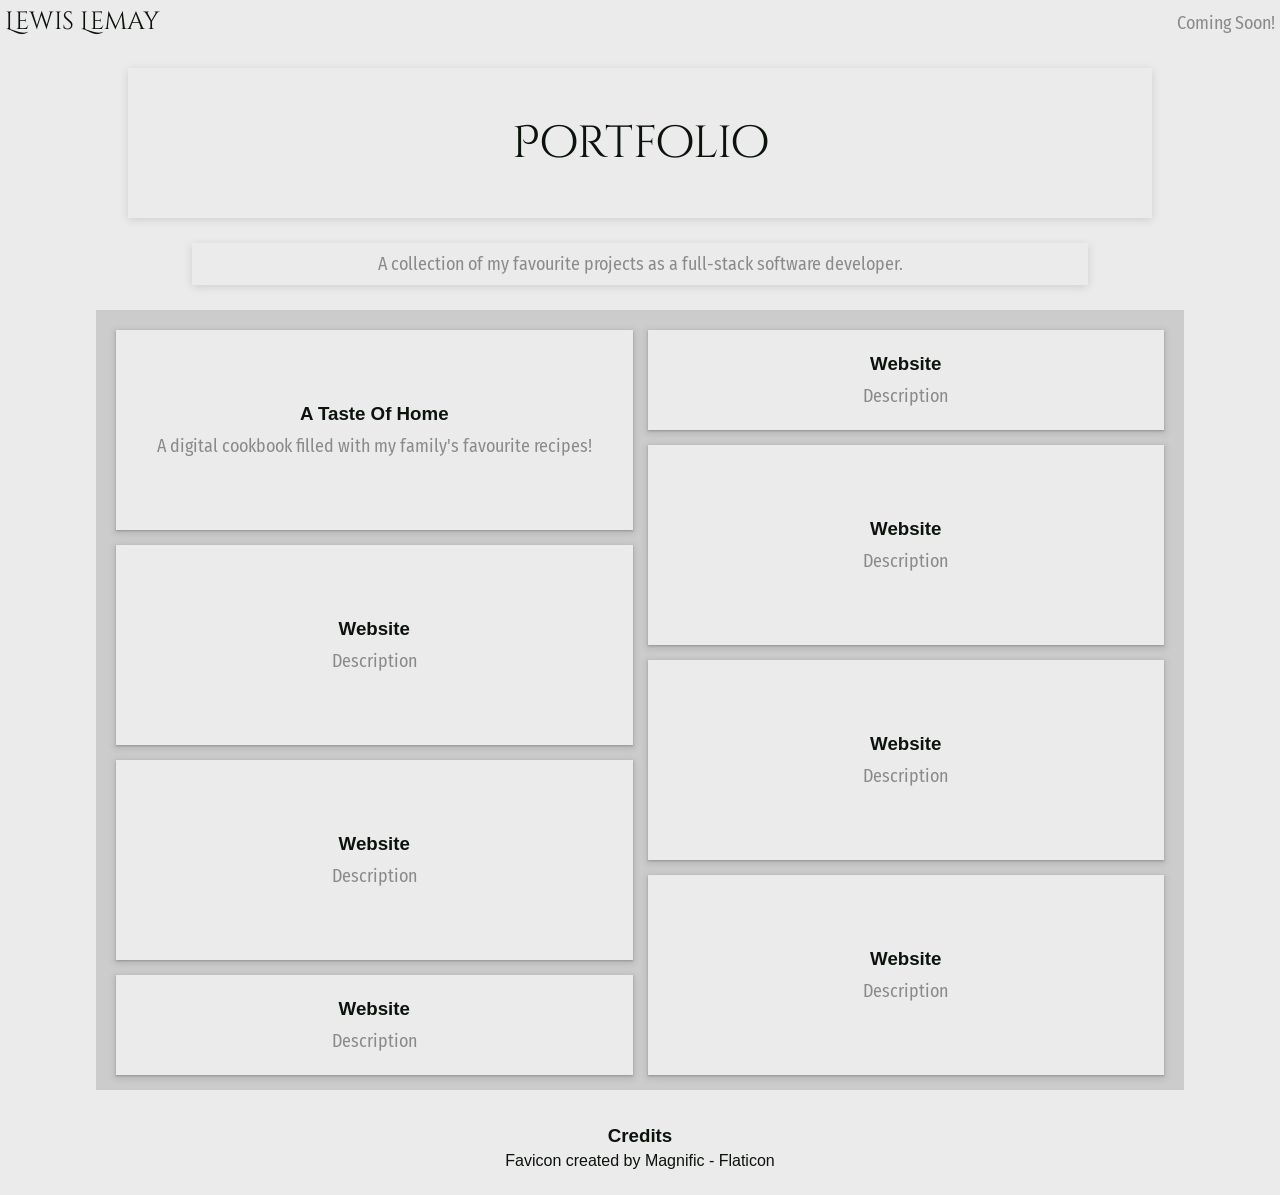
<file: docs/index.html>
<!DOCTYPE html>
<html lang="en">
    <head>
        <meta charset="utf-8">
        <meta name="viewport" content="width=device-width, initial-scale=1.0">
        <title>Lewis Lemay's Portfolio</title>
        <!-- Favicon -->
        <link rel="shortcut icon" href="img/main-favicon.png">
        <!-- Google Fonts -->
        <link rel="preconnect" href="https://fonts.googleapis.com">
        <link rel="preconnect" href="https://fonts.gstatic.com" crossorigin>
        <link href="https://fonts.googleapis.com/css2?family=Cinzel+Decorative:wght@400;700;900&family=Fira+Sans+Condensed:ital,wght@0,100;0,200;0,300;0,400;0,500;0,600;0,700;0,800;0,900;1,100;1,200;1,300;1,400;1,500;1,600;1,700;1,800;1,900&display=swap" rel="stylesheet">
        <!-- CSS -->
        <link rel="stylesheet" href="css/globals.css">
    </head>
    <body>
        <header>
            <h1>Lewis Lemay</h1>
            <nav>
                <p>Coming Soon!</p>
            </nav>
        </header>
        <main>
            <div class="container" id="hero-container">
                <h2>Portfolio</h2>
            </div>
            <div class="container" id="description-container">
                <p>A collection of my favourite projects as a full-stack software developer.</p>
            </div>
            <div class="card-container">
                <div class="left-container">
                    <a href="html/A-Taste-Of-Home/index.html">
                        <div class="card" id="a-taste-of-home-div">
                            <h3>A Taste Of Home</h3>
                            <p>A digital cookbook filled with my family's favourite recipes!</p>
                        </div>
                    </a>
                    <a>
                        <div class="card">
                            <h3>Website</h3>
                            <p>Description</p>
                        </div>
                    </a>
                    <a>
                        <div class="card">
                            <h3>Website</h3>
                            <p>Description</p>
                        </div>
                    </a>
                    <a>
                        <div class="bottom-card">
                            <h3>Website</h3>
                            <p>Description</p>
                        </div>
                    </a>
                </div>
                <div class="right-container">
                    <a>
                        <div class="top-card">
                            <h3>Website</h3>
                            <p>Description</p>
                        </div>
                    </a>
                    <a>
                        <div class="card">
                            <h3>Website</h3>
                            <p>Description</p>
                        </div>
                    </a>
                    <a>
                        <div class="card">
                            <h3>Website</h3>
                            <p>Description</p>
                        </div>
                    </a>
                    <a>
                        <div class="card">
                            <h3>Website</h3>
                            <p>Description</p>
                        </div>
                    </a>
                </div>
            </div>
        </main>
        <footer>
            <div class="credits-container">
                <h3>Credits</h3>
                <a href="https://www.flaticon.com/free-icons/art" title="art icons">Favicon created by Magnific - Flaticon</a>
            </div>
        </footer>
    </body>
</html>
</file>
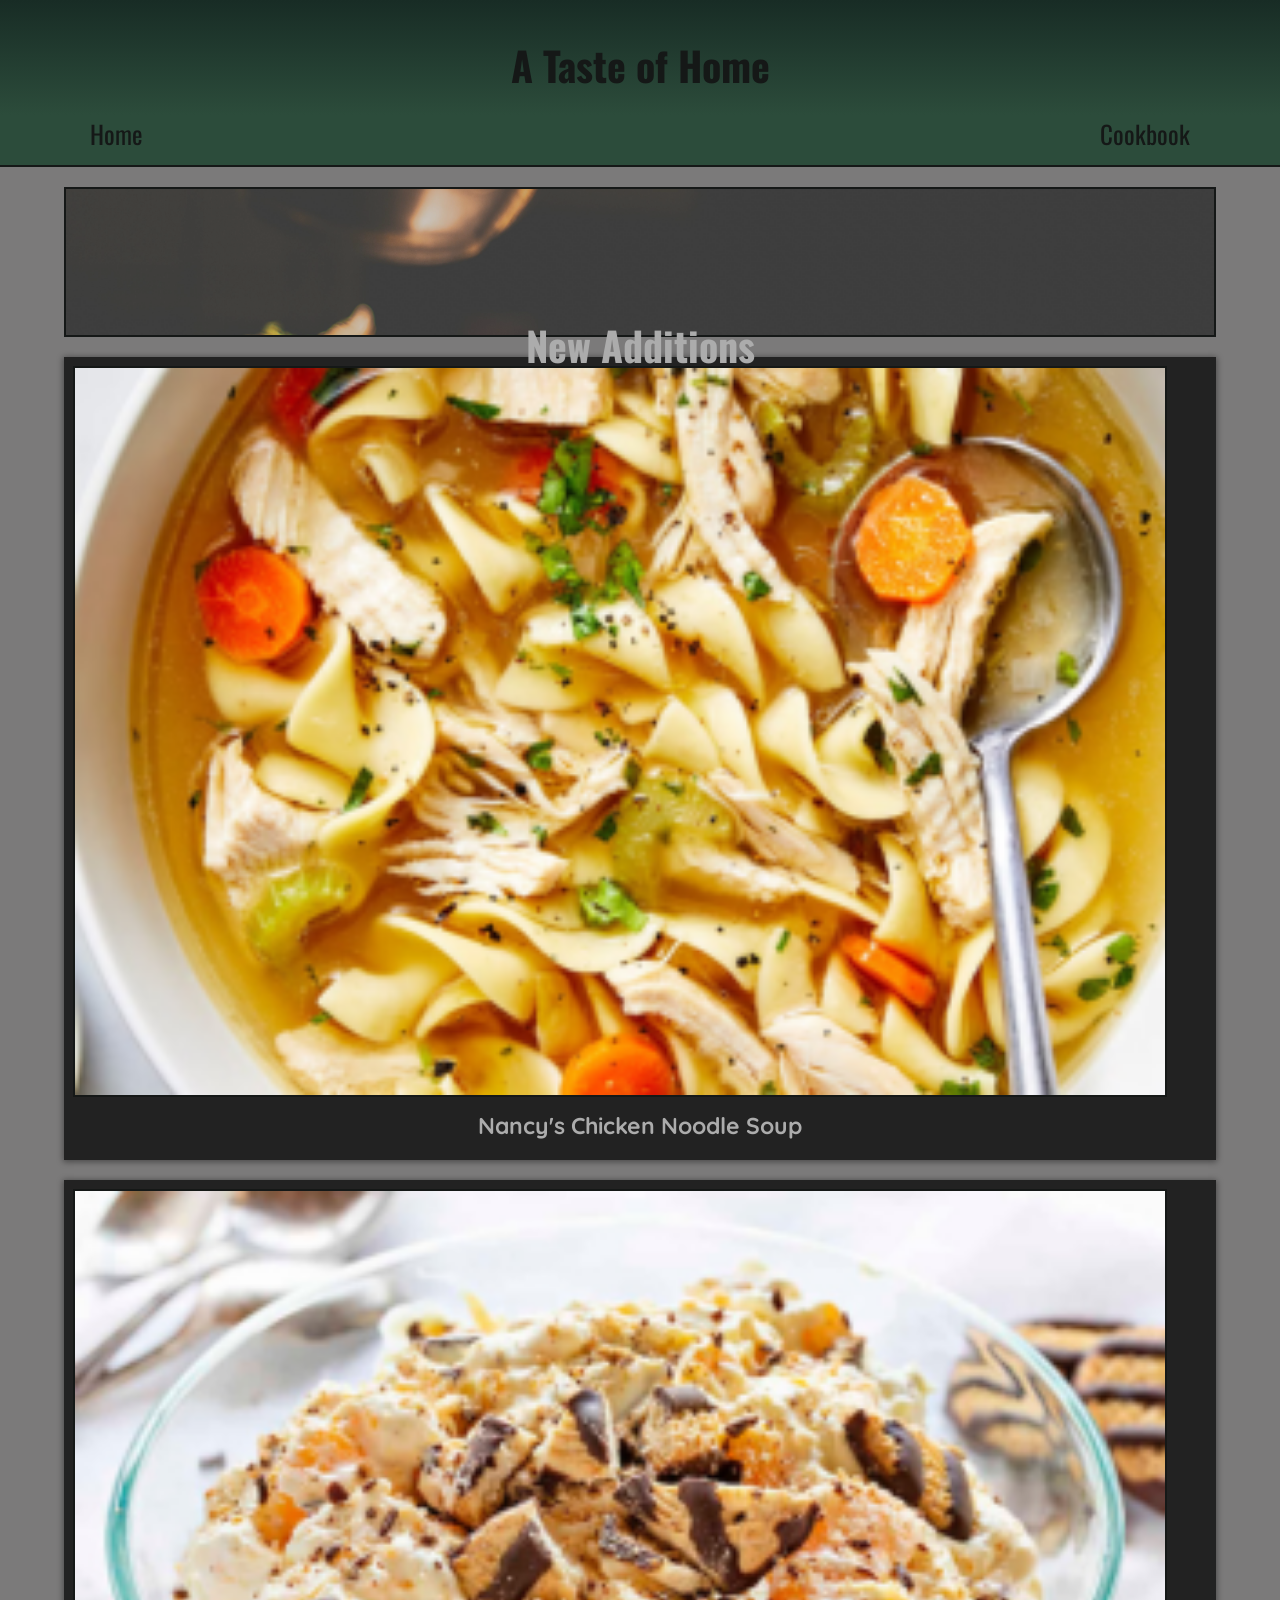
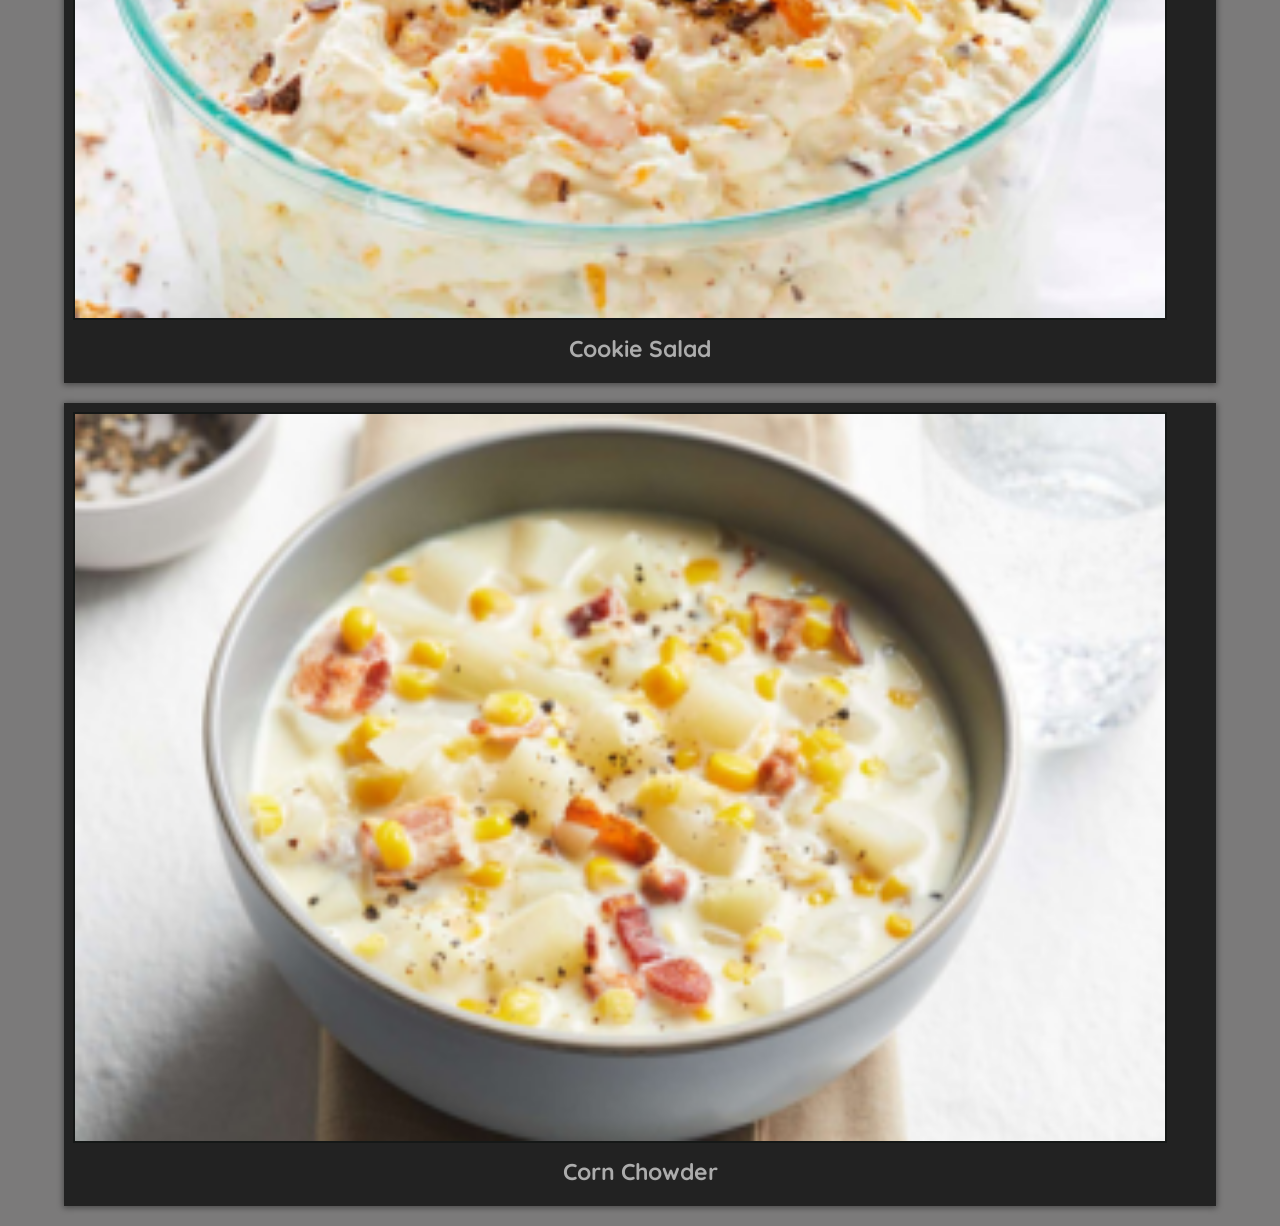
<file: docs/html/A-Taste-Of-Home/index.html>
<!DOCTYPE html>
<html lang="en">
    <head>
        <meta charset="utf-8">
        <meta name="viewport" content="width=device-width, initial-scale=1.0">
        <title>A Taste of Home</title>
        <link rel="shortcut icon" href="../../img/A-Taste-Of-Home/chicken-favicon.png">
        <!-- Google Fonts -->
        <link rel="preconnect" href="https://fonts.googleapis.com">
        <link rel="preconnect" href="https://fonts.gstatic.com" crossorigin>
        <link href="https://fonts.googleapis.com/css2?family=Oswald:wght@200..700&family=Quicksand:wght@300..700&display=swap" rel="stylesheet">
        <!-- CSS stylesheet -->
        <link rel="stylesheet" href="../../css/A-Taste-Of-Home/styles.css">
    </head>
    <body>
        <header>
            <section class="logo-container">
                <h1>A Taste of Home</h1>
            </section>
            <section class="navbar-container">
                <a href="index.html">Home</a>
                <a href="cookbook.html">Cookbook</a>
            </section>
        </header>
        <main>
            <section class="heading-container">
                <h2>New Additions</h2>
            </section>
            <div class="recipe-card-container">
                <div class="recipe-card">
                    <img src="../../img/A-Taste-Of-Home/chicken-noodle-soup.png" alt="A pot of homemade chicken noodle soup">
                    <a href="chicken-noodle-soup.html">Nancy's Chicken Noodle Soup</a>
                </div>
                <div class="recipe-card">
                    <img src="../../img/A-Taste-Of-Home/cookie-salad.png" alt="A bowl of cookie salad">
                    <a href="cookie-salad.html">Cookie Salad</a>
                </div>
                <div class="recipe-card">
                    <img src="../../img/A-Taste-Of-Home/corn-chowder.png" alt="A bowl of corn chowder">
                    <a href="corn-chowder.html">Corn Chowder</a>
                </div>
            </div>
        </main>
    </body>
</html>
</file>
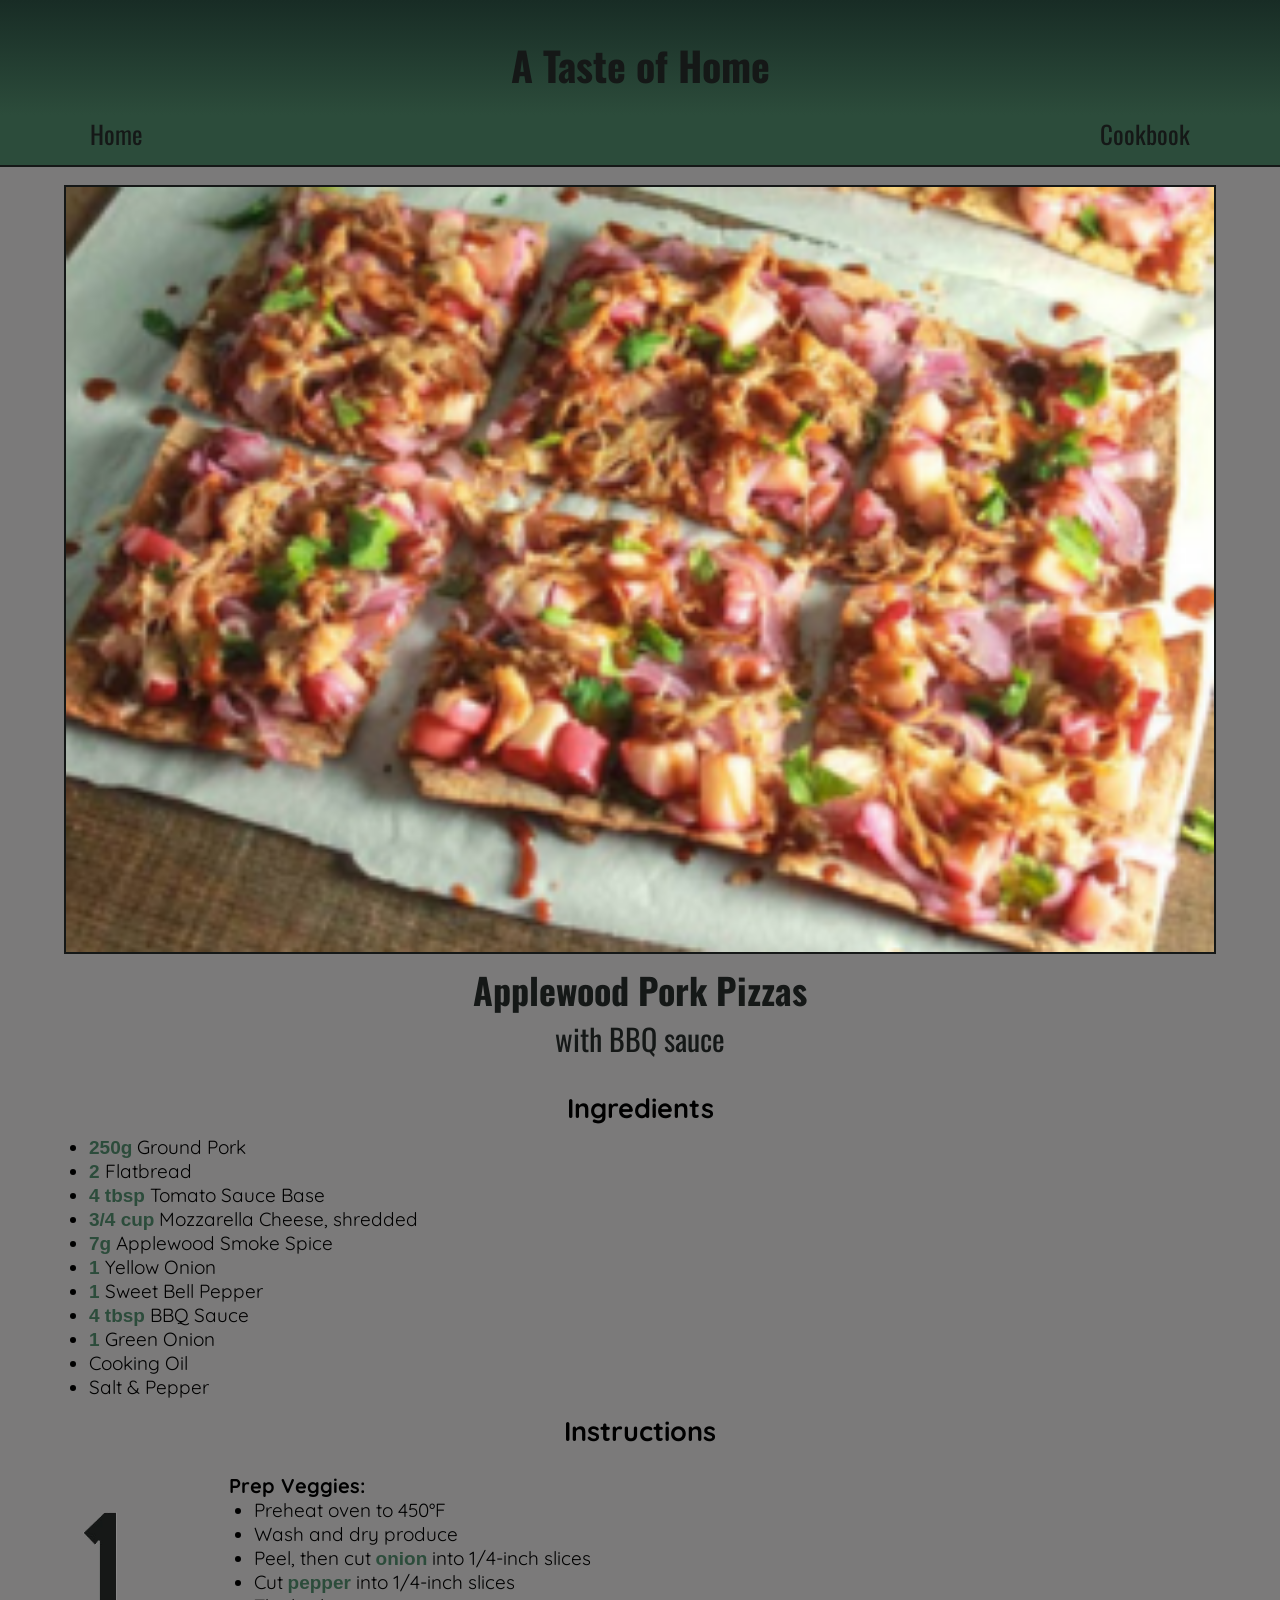
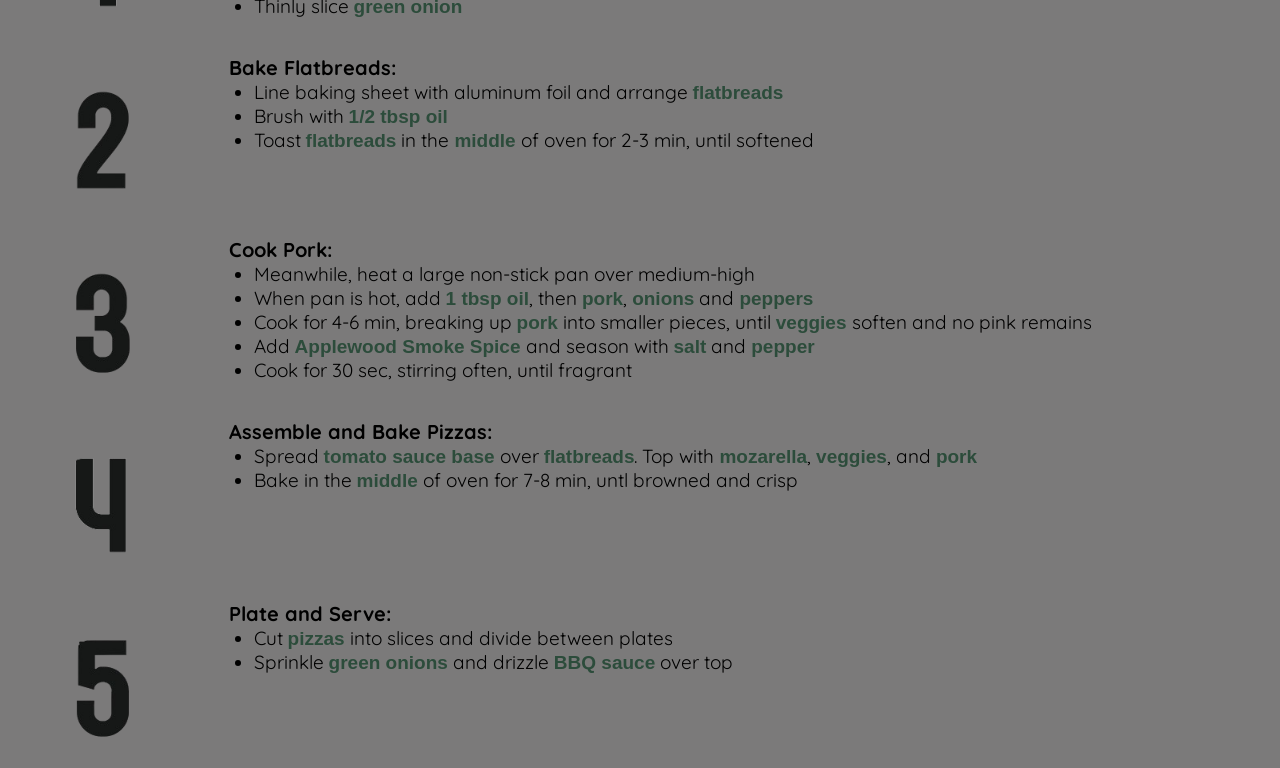
<file: docs/html/A-Taste-Of-Home/applewood-pork-pizzas.html>
<!DOCTYPE html>
<html lang="en">
    <head>
        <meta charset="utf-8">
        <meta name="viewport" content="width=device-width, initial-scale=1.0">
        <title>Applewood Pork Pizzas</title>
        <link rel="shortcut icon" href="../../img/A-Taste-Of-Home/chicken-favicon.png">
        <!-- Google Fonts -->
        <link rel="preconnect" href="https://fonts.googleapis.com">
        <link rel="preconnect" href="https://fonts.gstatic.com" crossorigin>
        <link href="https://fonts.googleapis.com/css2?family=Oswald:wght@200..700&family=Quicksand:wght@300..700&display=swap" rel="stylesheet">
        <!-- CSS stylesheet -->
        <link rel="stylesheet" href="../../css/A-Taste-Of-Home/styles.css">
    </head>
    <body>
        <header>
            <section class="logo-container">
                <h1>A Taste of Home</h1>
            </section>
            <section class="navbar-container">
                <a href="index.html">Home</a>
                <a href="cookbook.html">Cookbook</a>
            </section>
        </header>
        <main>
            <div class="recipe-container">
                <img src="../../img/A-Taste-Of-Home/applewood-pork-pizzas.png">
                <h2>Applewood Pork Pizzas</h2>
                <h2>with BBQ sauce</h2>
                <h3>Ingredients</h3>
                <ul>
                    <li><strong>250g</strong> Ground Pork</li>
                    <li><strong>2</strong> Flatbread</li>
                    <li><strong>4 tbsp</strong> Tomato Sauce Base</li>
                    <li><strong>3/4 cup</strong> Mozzarella Cheese, shredded</li>
                    <li><strong>7g</strong> Applewood Smoke Spice</li>
                    <li><strong>1</strong> Yellow Onion</li>
                    <li><strong>1</strong> Sweet Bell Pepper</li>
                    <li><strong>4 tbsp</strong> BBQ Sauce</li>
                    <li><strong>1</strong> Green Onion</li>
                    <li>Cooking Oil</li>
                    <li>Salt & Pepper</li>
                </ul>
                <h3>Instructions</h3>
                <div class="instructions-grid">
                    <div class="img-step1">
                        <img src="../../img/A-Taste-Of-Home/step1.png" class="step-nums">
                    </div>
                    <div class="instructions-step1">
                        <h4>Prep Veggies:</h4>
                        <ul>
                            <li>Preheat oven to 450°F</li>
                            <li>Wash and dry produce</li>
                            <li>Peel, then cut <strong>onion</strong> into 1/4-inch slices</li>
                            <li>Cut <strong>pepper</strong> into 1/4-inch slices</li>
                            <li>Thinly slice <strong>green onion</strong></li>
                        </ul>
                    </div>
                    <div class="img-step2">
                        <img src="../../img/A-Taste-Of-Home/step2.png" class="step-nums">
                    </div>
                    <div class="instructions-step2">
                        <h4>Bake Flatbreads:</h4>
                        <ul>
                            <li>Line baking sheet with aluminum foil and arrange <strong>flatbreads</strong></li>
                            <li>Brush with <strong>1/2 tbsp oil</strong></li>
                            <li>Toast <strong>flatbreads</strong> in the <strong>middle</strong> of oven for 2-3 min, until softened</li>
                        </ul>
                    </div>
                    <div class="img-step3">
                        <img src="../../img/A-Taste-Of-Home/step3.png" class="step-nums">
                    </div>
                    <div class="instructions-step3">
                        <h4>Cook Pork:</h4>
                        <ul>
                            <li>Meanwhile, heat a large non-stick pan over medium-high</li>
                            <li>When pan is hot, add <strong>1 tbsp oil</strong>, then <strong>pork</strong>, <strong>onions</strong> and <strong>peppers</strong></li>
                            <li>Cook for 4-6 min, breaking up <strong>pork</strong> into smaller pieces, until <strong>veggies</strong> soften and no pink remains</li>
                            <li>Add <strong>Applewood Smoke Spice</strong> and season with <strong>salt</strong> and <strong>pepper</strong></li>
                            <li>Cook for 30 sec, stirring often, until fragrant</li>
                        </ul>
                    </div>
                    <div class="img-step4">
                        <img src="../../img/A-Taste-Of-Home/step4.png" class="step-nums">
                    </div>
                    <div class="instructions-step4">
                        <h4>Assemble and Bake Pizzas:</h4>
                        <ul>
                            <li>Spread <strong>tomato sauce base</strong> over <strong>flatbreads</strong>. Top with <strong>mozarella</strong>, <strong>veggies</strong>, and <strong>pork</strong></li>
                            <li>Bake in the <strong>middle</strong> of oven for 7-8 min, untl browned and crisp</li>
                        </ul>
                    </div>
                    <div class="img-step5">
                        <img src="../../img/A-Taste-Of-Home/step5.png" class="step-nums">
                    </div>
                    <div class="instructions-step5">
                        <h4>Plate and Serve:</h4>
                        <ul>
                            <li>Cut <strong>pizzas</strong> into slices and divide between plates</li>
                            <li>Sprinkle <strong>green onions</strong> and drizzle <strong>BBQ sauce</strong> over top</li>
                        </ul>
                    </div>
                </div>
            </div>
        </main>
    </body>
</html>
</file>
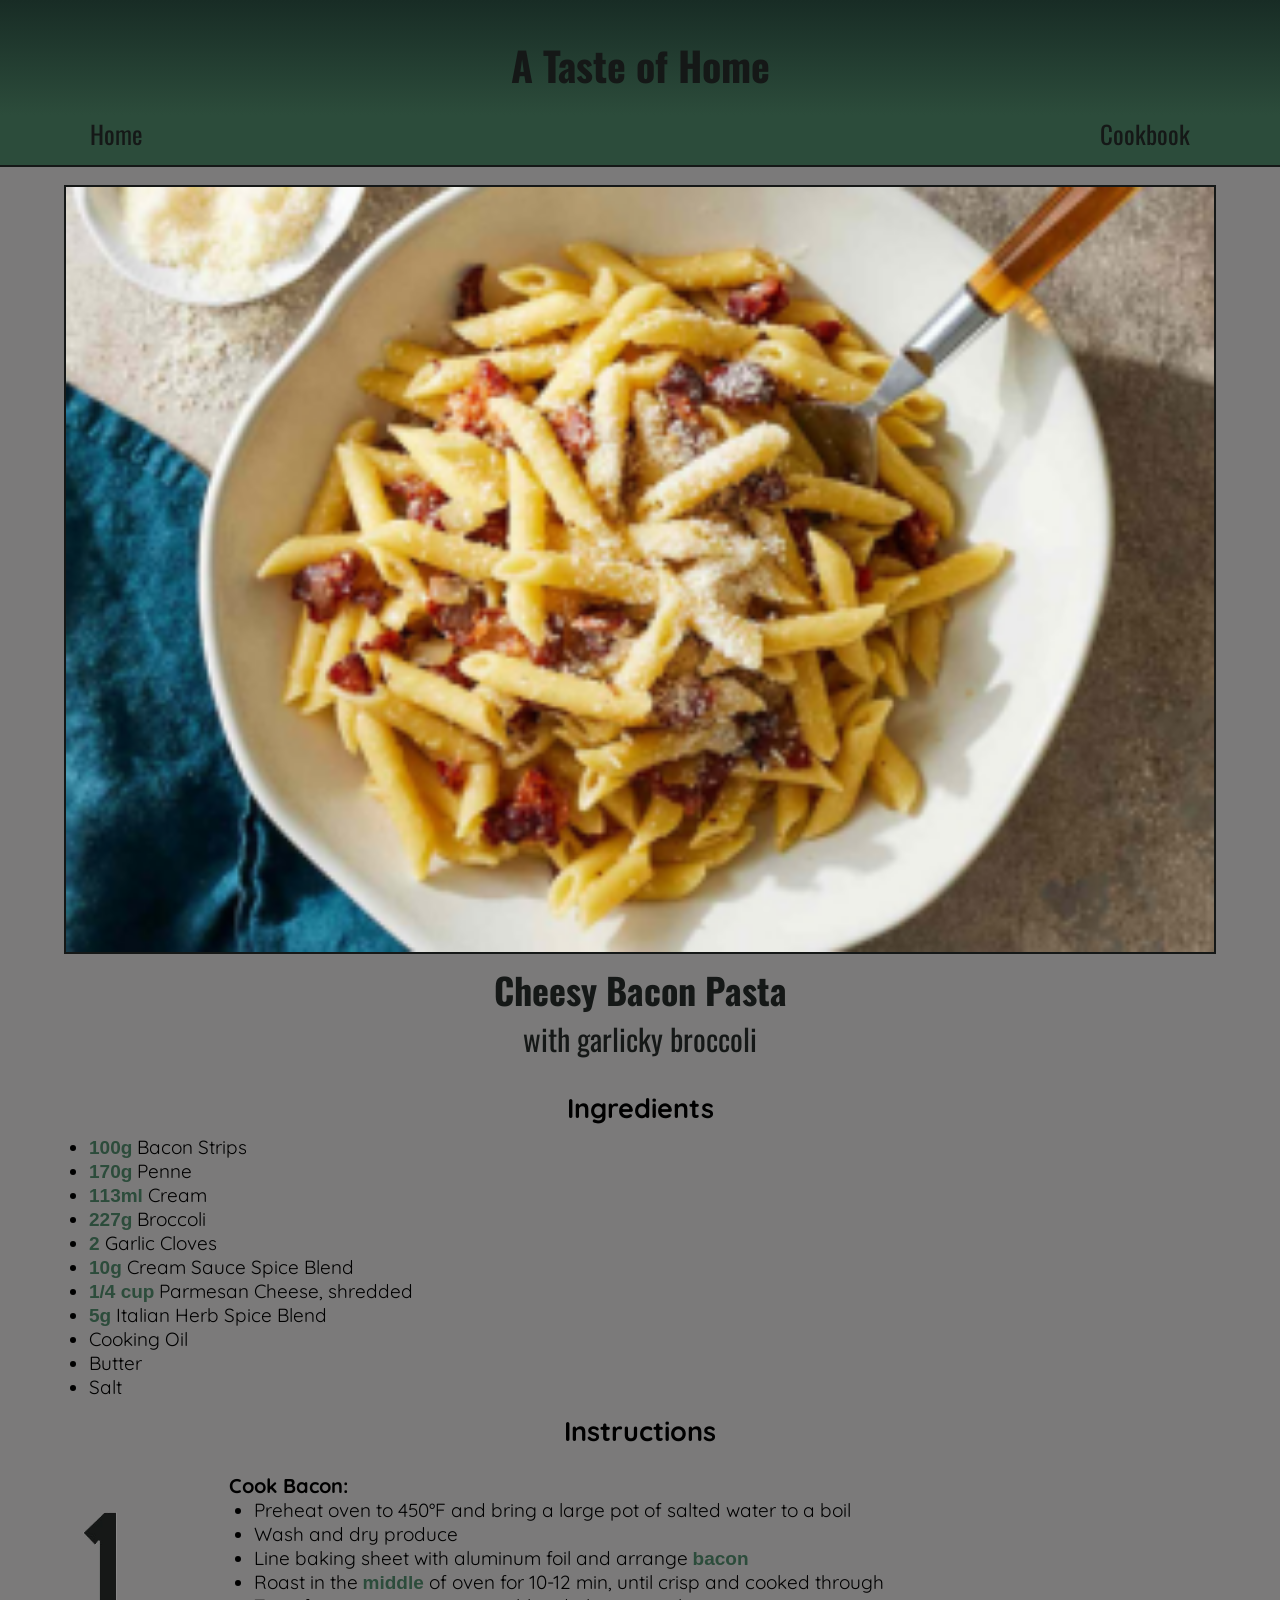
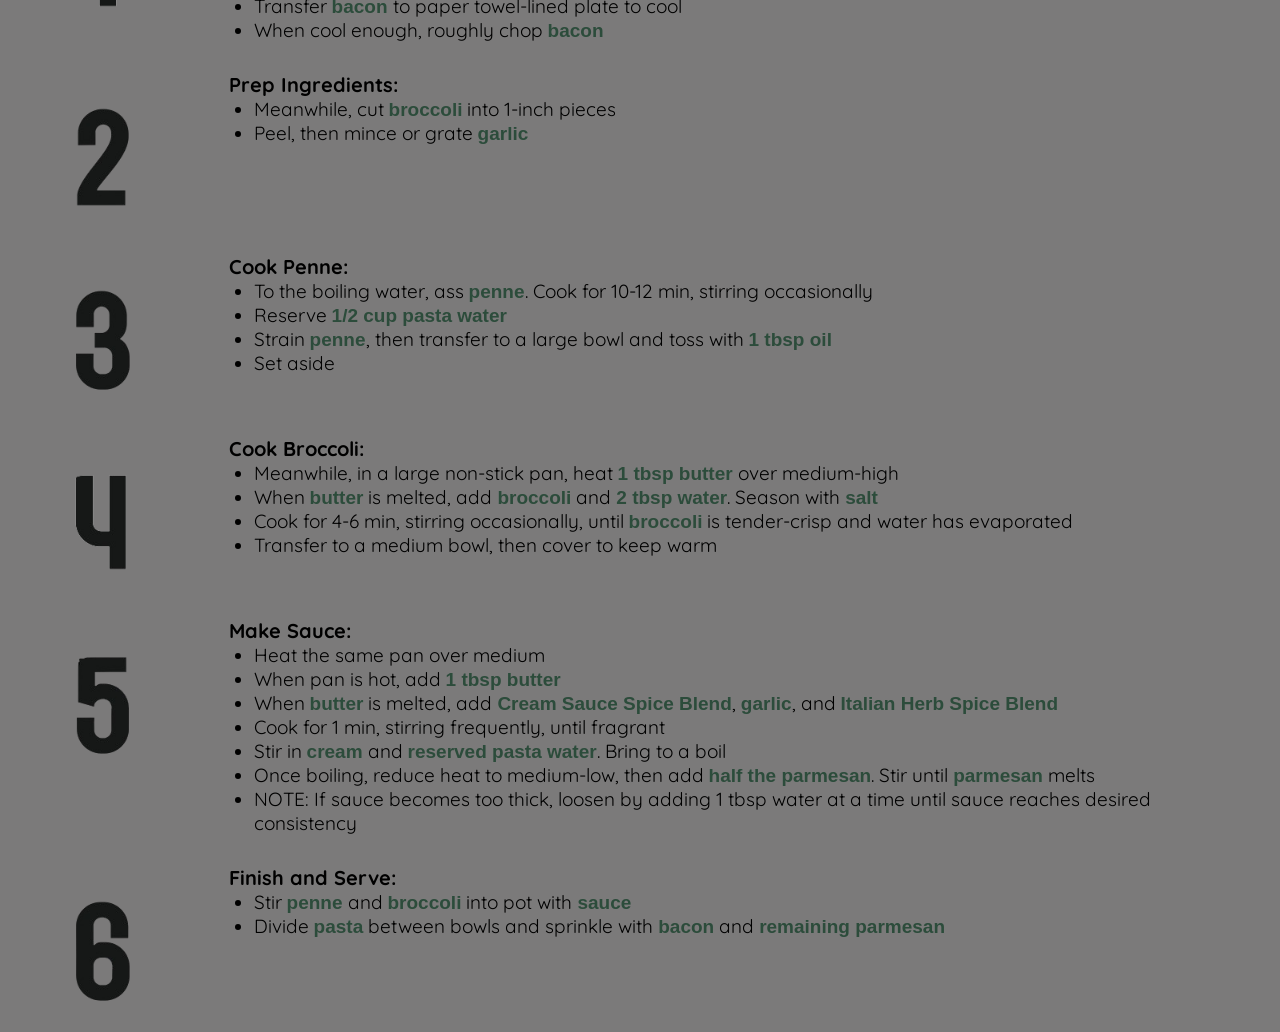
<file: docs/html/A-Taste-Of-Home/bacon-pasta.html>
<!DOCTYPE html>
<html lang="en">
    <head>
        <meta charset="utf-8">
        <meta name="viewport" content="width=device-width, initial-scale=1.0">
        <title>Cheesy Bacon Pasta</title>
        <link rel="shortcut icon" href="img/chicken-favicon.png">
        <!-- Google Fonts -->
        <link rel="preconnect" href="https://fonts.googleapis.com">
        <link rel="preconnect" href="https://fonts.gstatic.com" crossorigin>
        <link href="https://fonts.googleapis.com/css2?family=Oswald:wght@200..700&family=Quicksand:wght@300..700&display=swap" rel="stylesheet">
        <!-- CSS stylesheet -->
        <link rel="stylesheet" href="../../css/A-Taste-Of-Home/styles.css">
    </head>
    <body>
        <header>
            <section class="logo-container">
                <h1>A Taste of Home</h1>
            </section>
            <section class="navbar-container">
                <a href="index.html">Home</a>
                <a href="cookbook.html">Cookbook</a>
            </section>
        </header>
        <main>
            <div class="recipe-container">
                <img src="../../img/A-Taste-Of-Home/cheesy-bacon-pasta.png">
                <h2>Cheesy Bacon Pasta</h2>
                <h2>with garlicky broccoli</h2>
                <h3>Ingredients</h3>
                <ul>
                    <li><strong>100g</strong> Bacon Strips</li>
                    <li><strong>170g</strong> Penne</li>
                    <li><strong>113ml</strong> Cream</li>
                    <li><strong>227g</strong> Broccoli</li>
                    <li><strong>2</strong> Garlic Cloves</li>
                    <li><strong>10g</strong> Cream Sauce Spice Blend</li>
                    <li><strong>1/4 cup</strong> Parmesan Cheese, shredded</li>
                    <li><strong>5g</strong> Italian Herb Spice Blend</li>
                    <li>Cooking Oil</li>
                    <li>Butter</li>
                    <li>Salt</li>
                </ul>
                <h3>Instructions</h3>
                <div class="instructions-grid">
                    <div class="img-step1">
                        <img src="../../img/A-Taste-Of-Home/step1.png" class="step-nums">
                    </div>
                    <div class="instructions-step1">
                        <h4>Cook Bacon:</h4>
                        <ul>
                            <li>Preheat oven to 450°F and bring a large pot of salted water to a boil</li>
                            <li>Wash and dry produce</li>
                            <li>Line baking sheet with aluminum foil and arrange <strong>bacon</strong></li>
                            <li>Roast in the <strong>middle</strong> of oven for 10-12 min, until crisp and cooked through</li>
                            <li>Transfer <strong>bacon</strong> to paper towel-lined plate to cool</li>
                            <li>When cool enough, roughly chop <strong>bacon</strong></li>
                        </ul>
                    </div>
                    <div class="img-step2">
                        <img src="../../img/A-Taste-Of-Home/step2.png" class="step-nums">
                    </div>
                    <div class="instructions-step2">
                        <h4>Prep Ingredients:</h4>
                        <ul>
                            <li>Meanwhile, cut <strong>broccoli</strong> into 1-inch pieces</li>
                            <li>Peel, then mince or grate <strong>garlic</strong></li>
                    </div>
                    <div class="img-step3">
                        <img src="../../img/A-Taste-Of-Home/step3.png" class="step-nums">
                    </div>
                    <div class="instructions-step3">
                        <h4>Cook Penne:</h4>
                        <ul>
                            <li>To the boiling water, ass <strong>penne</strong>. Cook for 10-12 min, stirring occasionally</li>
                            <li>Reserve <strong>1/2 cup pasta water</strong></li>
                            <li>Strain <strong>penne</strong>, then transfer to a large bowl and toss with <strong>1 tbsp oil</strong></li>
                            <li>Set aside</li>
                        </ul>
                    </div>
                    <div class="img-step4">
                        <img src="../../img/A-Taste-Of-Home/step4.png" class="step-nums">
                    </div>
                    <div class="instructions-step4">
                        <h4>Cook Broccoli:</h4>
                        <ul>
                            <li>Meanwhile, in a large non-stick pan, heat <strong>1 tbsp butter</strong> over medium-high</li>
                            <li>When <strong>butter</strong> is melted, add <strong>broccoli</strong> and <strong>2 tbsp water</strong>. Season with <strong>salt</strong></li>
                            <li>Cook for 4-6 min, stirring occasionally, until <strong>broccoli</strong> is tender-crisp and water has evaporated</li>
                            <li>Transfer to a medium bowl, then cover to keep warm</li>
                        </ul>
                    </div>
                    <div class="img-step5">
                        <img src="../../img/A-Taste-Of-Home/step5.png" class="step-nums">
                    </div>
                    <div class="instructions-step5">
                        <h4>Make Sauce:</h4>
                        <ul>
                            <li>Heat the same pan over medium</li>
                            <li>When pan is hot, add <strong>1 tbsp butter</strong></li>
                            <li>When <strong>butter</strong> is melted, add <strong>Cream Sauce Spice Blend</strong>, <strong>garlic</strong>, and <strong>Italian Herb Spice Blend</strong></li>
                            <li>Cook for 1 min, stirring frequently, until fragrant</li>
                            <li>Stir in <strong>cream</strong> and <strong>reserved pasta water</strong>. Bring to a boil</li>
                            <li>Once boiling, reduce heat to medium-low, then add <strong>half the parmesan</strong>. Stir until <strong>parmesan</strong> melts</li>
                            <li>NOTE: If sauce becomes too thick, loosen by adding 1 tbsp water at a time until sauce reaches desired consistency</li>
                        </ul>
                    </div>
                    <div class="img-step6">
                        <img src="../../img/A-Taste-Of-Home/step6.png" class="step-nums">
                    </div>
                    <div class="instructions-step6">
                        <h4>Finish and Serve:</h4>
                        <ul>
                            <li>Stir <strong>penne</strong> and <strong>broccoli</strong> into pot with <strong>sauce</strong></li>
                            <li>Divide <strong>pasta</strong> between bowls and sprinkle with <strong>bacon</strong> and <strong>remaining parmesan</strong></li>
                    </div>
                </div>
            </div>
        </main>
    </body>
</html>
</file>
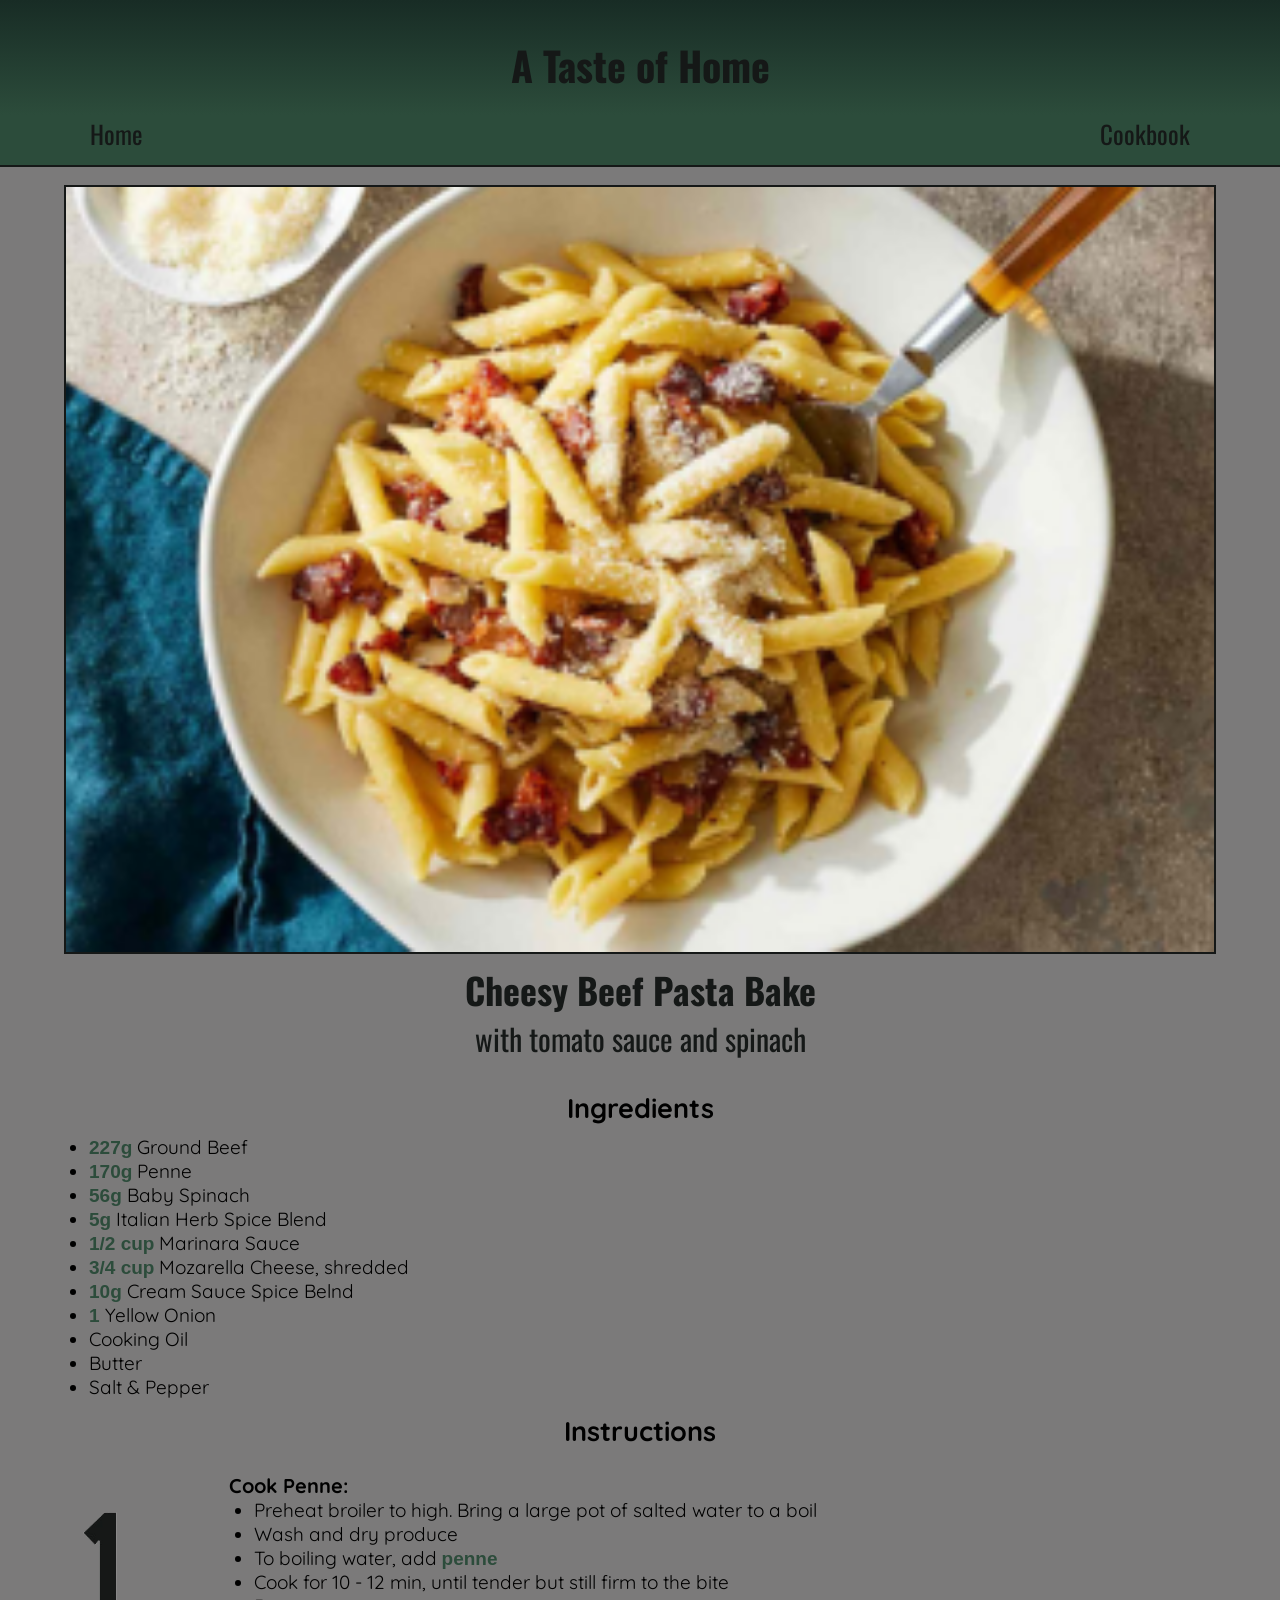
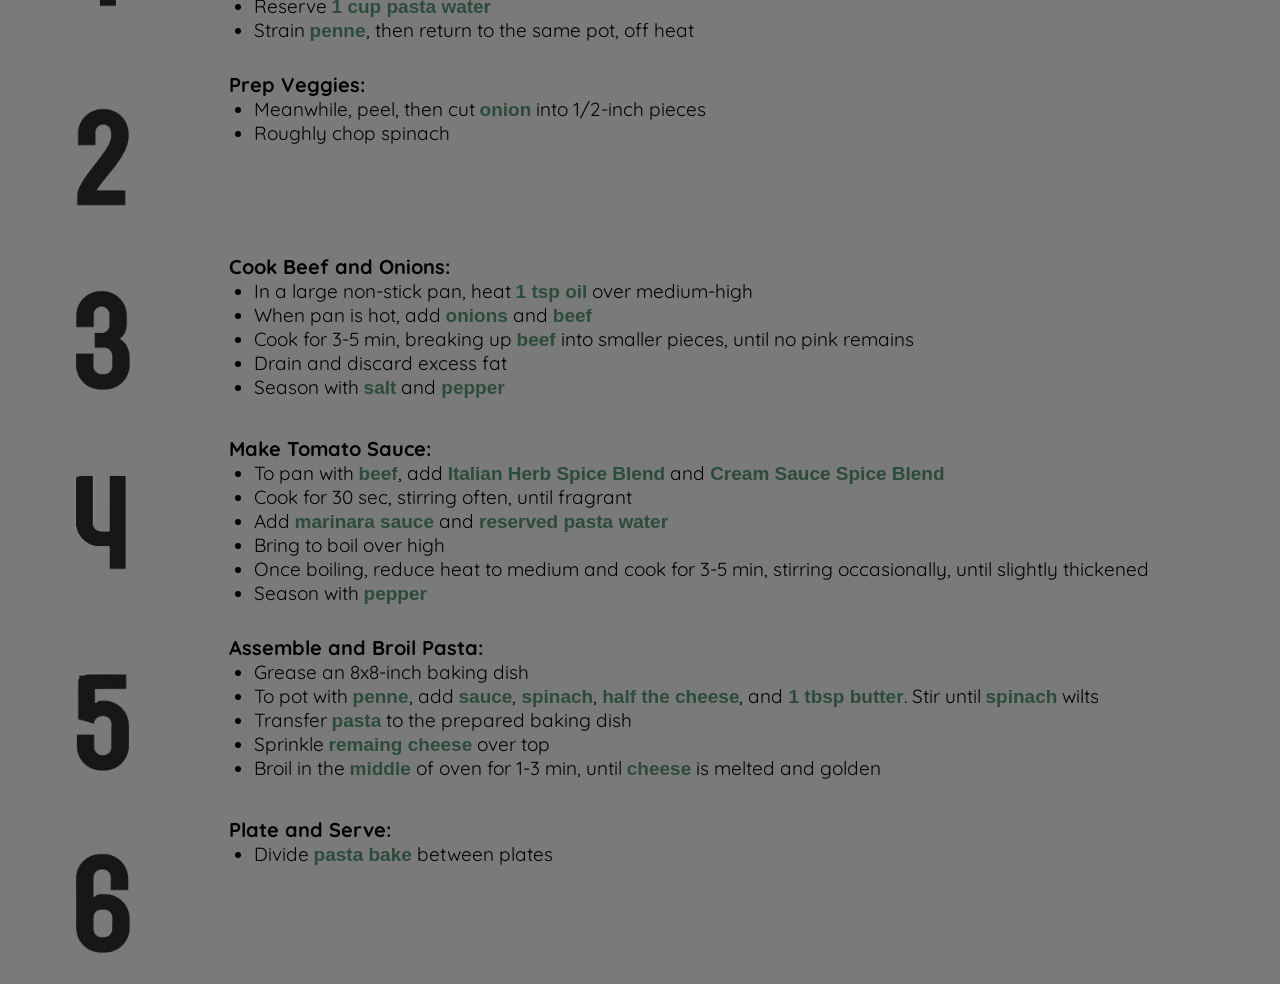
<file: docs/html/A-Taste-Of-Home/beef-pasta-bake.html>
<!DOCTYPE html>
<html lang="en">
    <head>
        <meta charset="utf-8">
        <meta name="viewport" content="width=device-width, initial-scale=1.0">
        <title>Cheesy Beef Pasta Bake</title>
        <link rel="shortcut icon" href="img/chicken-favicon.png">
        <!-- Google Fonts -->
        <link rel="preconnect" href="https://fonts.googleapis.com">
        <link rel="preconnect" href="https://fonts.gstatic.com" crossorigin>
        <link href="https://fonts.googleapis.com/css2?family=Oswald:wght@200..700&family=Quicksand:wght@300..700&display=swap" rel="stylesheet">
        <!-- CSS stylesheet -->
        <link rel="stylesheet" href="../../css/A-Taste-Of-Home/styles.css">
    </head>
    <body>
        <header>
            <section class="logo-container">
                <h1>A Taste of Home</h1>
            </section>
            <section class="navbar-container">
                <a href="index.html">Home</a>
                <a href="cookbook.html">Cookbook</a>
            </section>
        </header>
        <main>
            <div class="recipe-container">
                <img src="../../img/A-Taste-Of-Home/cheesy-bacon-pasta.png">
                <h2>Cheesy Beef Pasta Bake</h2>
                <h2>with tomato sauce and spinach</h2>
                <h3>Ingredients</h3>
                <ul>
                    <li><strong>227g</strong> Ground Beef</li>
                    <li><strong>170g</strong> Penne</li>
                    <li><strong>56g</strong> Baby Spinach</li>
                    <li><strong>5g</strong> Italian Herb Spice Blend</li>
                    <li><strong>1/2 cup</strong> Marinara Sauce</li>
                    <li><strong>3/4 cup</strong> Mozarella Cheese, shredded</li>
                    <li><strong>10g</strong> Cream Sauce Spice Belnd</li>
                    <li><strong>1</strong> Yellow Onion</li>
                    <li>Cooking Oil</li>
                    <li>Butter</li>
                    <li>Salt & Pepper</li>
                </ul>
                <h3>Instructions</h3>
                <div class="instructions-grid">
                    <div class="img-step1">
                        <img src="../../img/A-Taste-Of-Home/step1.png" class="step-nums">
                    </div>
                    <div class="instructions-step1">
                        <h4>Cook Penne:</h4>
                        <ul>
                            <li>Preheat broiler to high. Bring a large pot of salted water to a boil</li>
                            <li>Wash and dry produce</li>
                            <li>To boiling water, add <strong>penne</strong></li>
                            <li>Cook for 10 - 12 min, until tender but still firm to the bite</li>
                            <li>Reserve <strong>1 cup pasta water</strong></li>
                            <li>Strain <strong>penne</strong>, then return to the same pot, off heat</li>
                        </ul>
                    </div>
                    <div class="img-step2">
                        <img src="../../img/A-Taste-Of-Home/step2.png" class="step-nums">
                    </div>
                    <div class="instructions-step2">
                        <h4>Prep Veggies:</h4>
                        <ul>
                            <li>Meanwhile, peel, then cut <strong>onion</strong> into 1/2-inch pieces</li>
                            <li>Roughly chop spinach</li>
                    </div>
                    <div class="img-step3">
                        <img src="../../img/A-Taste-Of-Home/step3.png" class="step-nums">
                    </div>
                    <div class="instructions-step3">
                        <h4>Cook Beef and Onions:</h4>
                        <ul>
                            <li>In a large non-stick pan, heat <strong>1 tsp oil</strong> over medium-high</li>
                            <li>When pan is hot, add <strong>onions</strong> and <strong>beef</strong></li>
                            <li>Cook for 3-5 min, breaking up <strong>beef</strong> into smaller pieces, until no pink remains</li>
                            <li>Drain and discard excess fat</li>
                            <li>Season with <strong>salt</strong> and <strong>pepper</strong></li>
                        </ul>
                    </div>
                    <div class="img-step4">
                        <img src="../../img/A-Taste-Of-Home/step4.png" class="step-nums">
                    </div>
                    <div class="instructions-step4">
                        <h4>Make Tomato Sauce:</h4>
                        <ul>
                            <li>To pan with <strong>beef</strong>, add <strong>Italian Herb Spice Blend</strong> and <strong>Cream Sauce Spice Blend</strong></li>
                            <li>Cook for 30 sec, stirring often, until fragrant</li>
                            <li>Add <strong>marinara sauce</strong> and <strong>reserved pasta water</strong></li>
                            <li>Bring to boil over high</li>
                            <li>Once boiling, reduce heat to medium and cook for 3-5 min, stirring occasionally, until slightly thickened</li>
                            <li>Season with <strong>pepper</strong></li>
                        </ul>
                    </div>
                    <div class="img-step5">
                        <img src="../../img/A-Taste-Of-Home/step5.png" class="step-nums">
                    </div>
                    <div class="instructions-step5">
                        <h4>Assemble and Broil Pasta:</h4>
                        <ul>
                            <li>Grease an 8x8-inch baking dish</li>
                            <li>To pot with <strong>penne</strong>, add <strong>sauce</strong>, <strong>spinach</strong>, <strong>half the cheese</strong>, and <strong>1 tbsp butter</strong>. Stir until <strong>spinach</strong> wilts</li>
                            <li>Transfer <strong>pasta</strong> to the prepared baking dish</li>
                            <li>Sprinkle <strong>remaing cheese</strong> over top</li>
                            <li>Broil in the <strong>middle</strong> of oven for 1-3 min, until <strong>cheese</strong> is melted and golden</li>
                        </ul>
                    </div>
                    <div class="img-step6">
                        <img src="../../img/A-Taste-Of-Home/step6.png" class="step-nums">
                    </div>
                    <div class="instructions-step6">
                        <h4>Plate and Serve:</h4>
                        <ul>
                            <li>Divide <strong>pasta bake</strong> between plates</li>
                    </div>
                </div>
            </div>
        </main>
    </body>
</html>
</file>
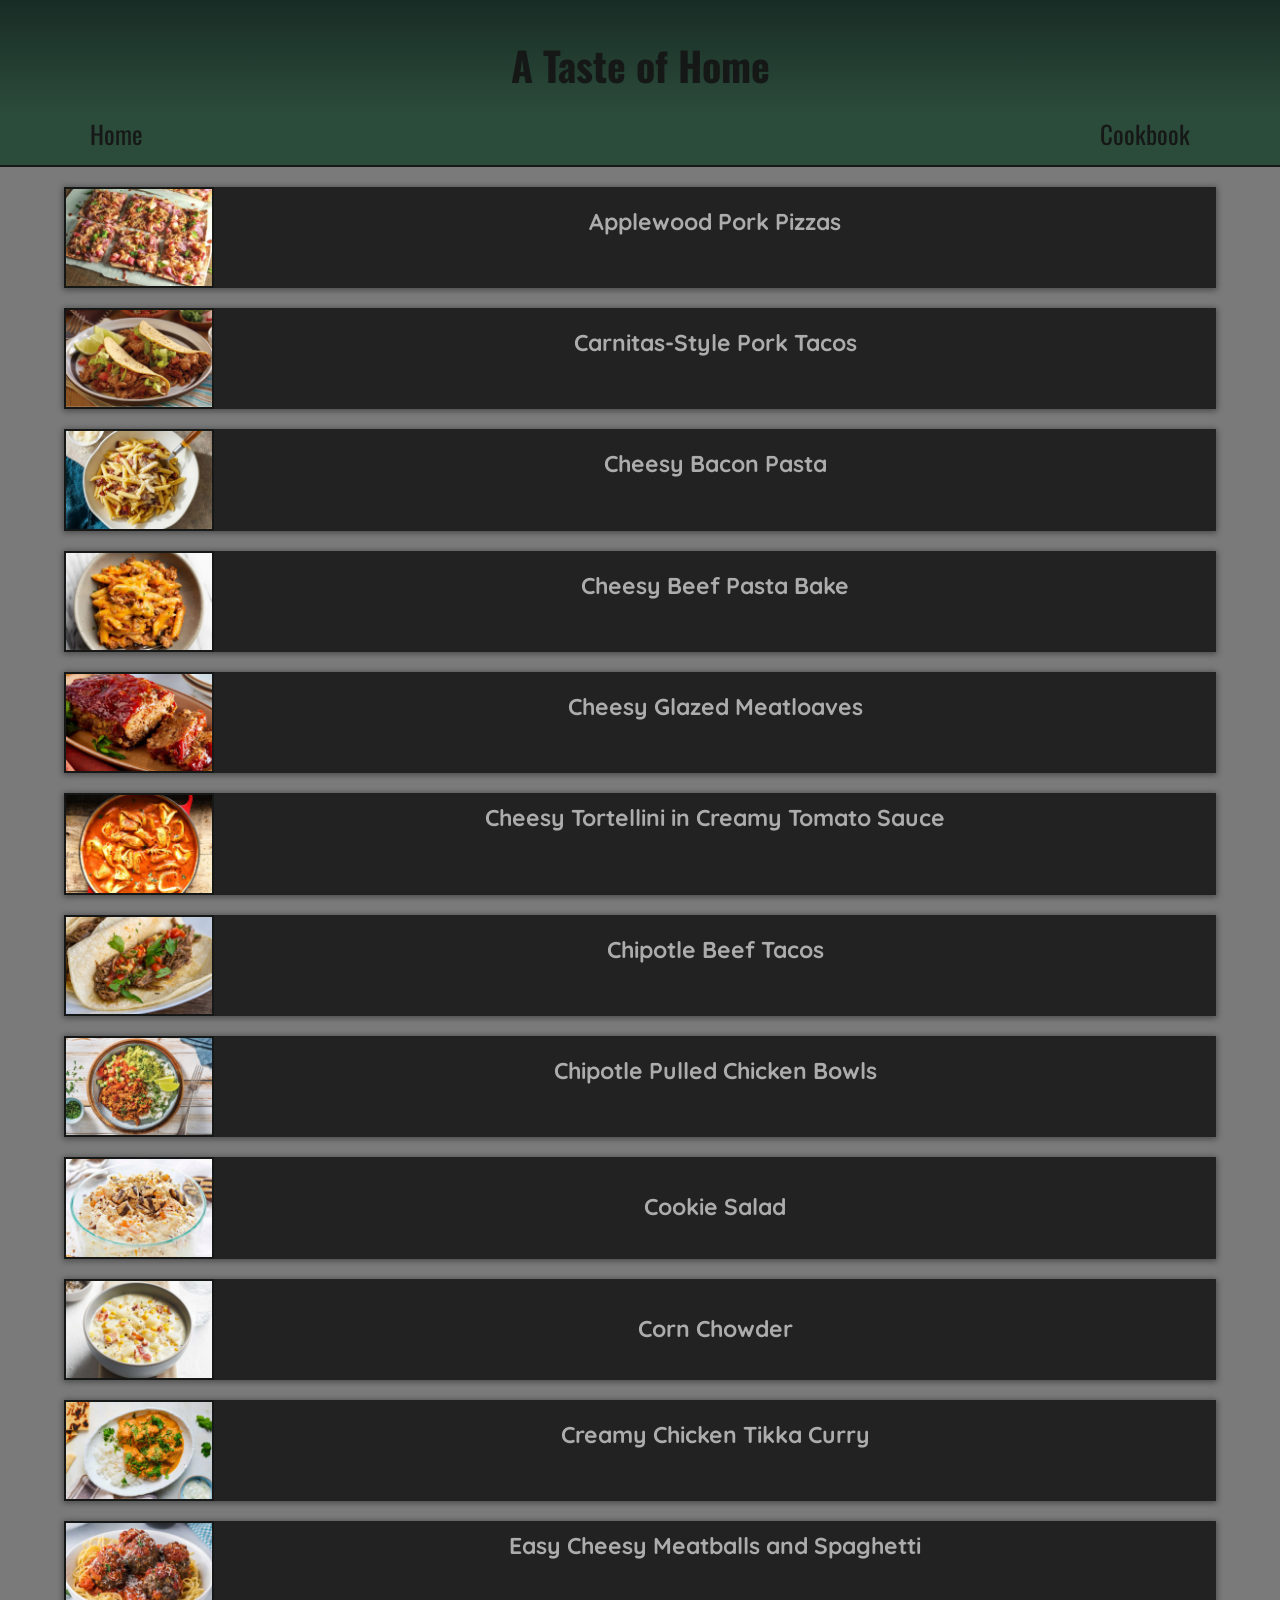
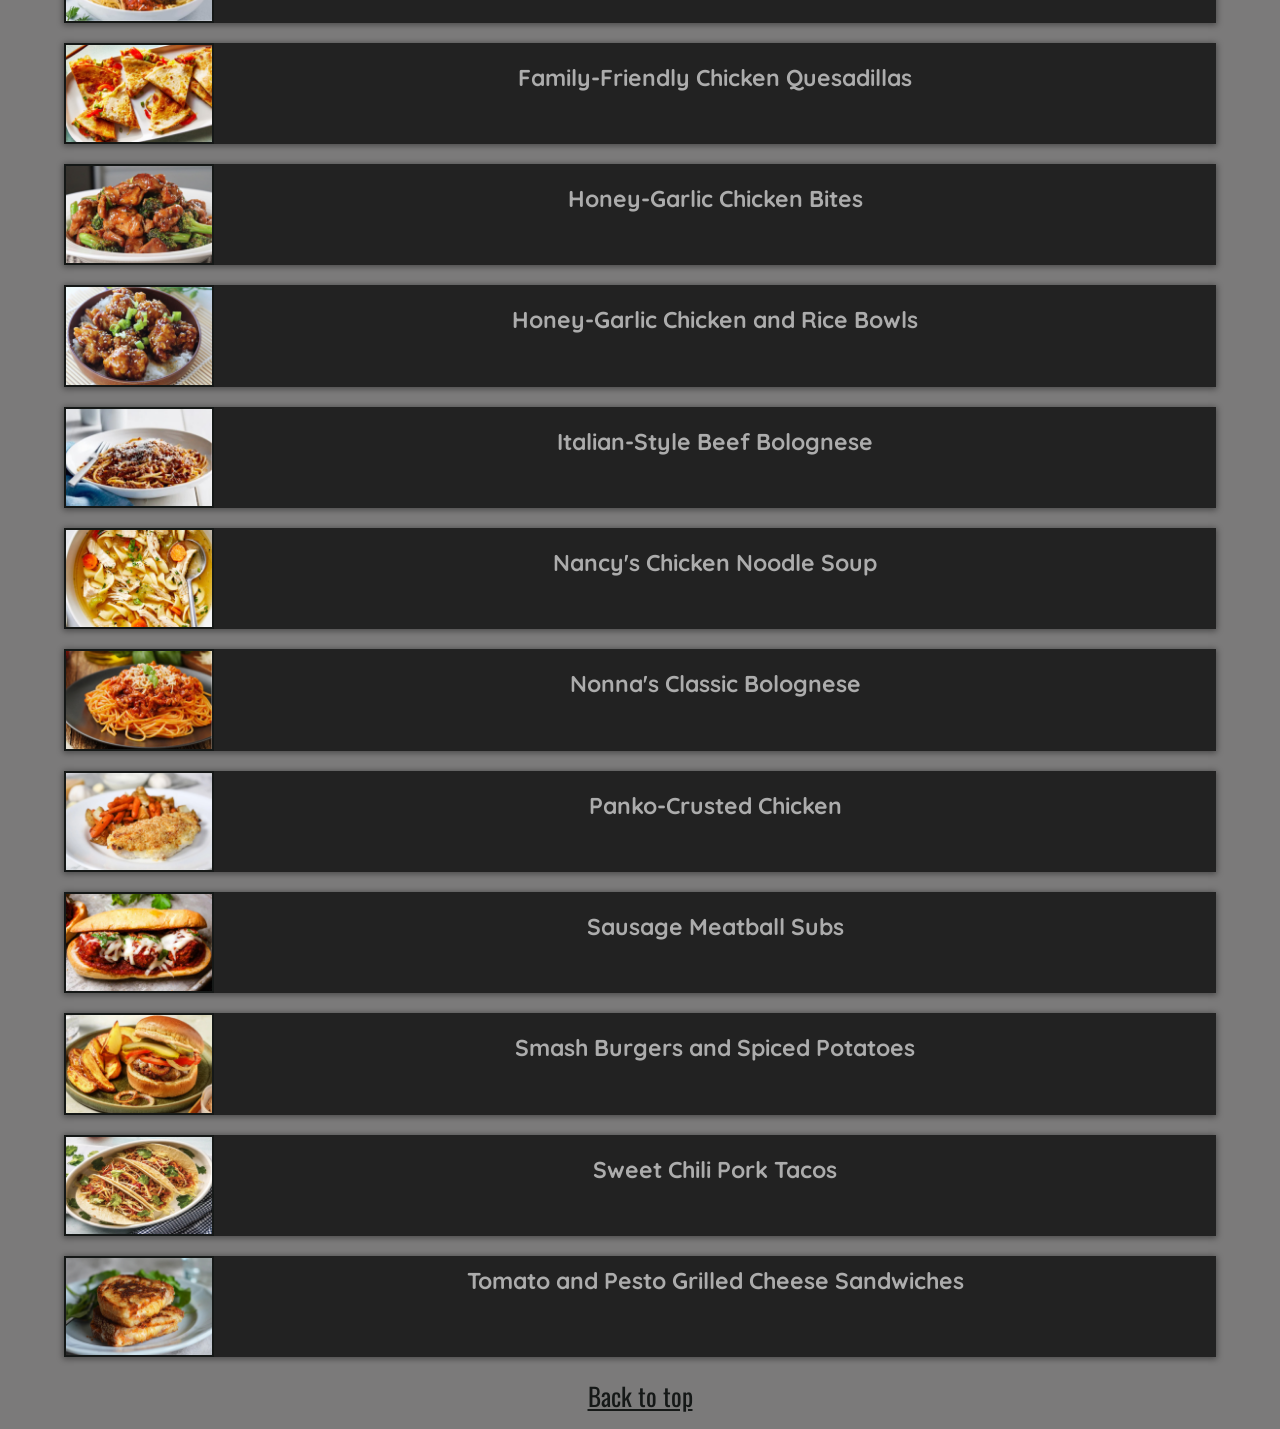
<file: docs/html/A-Taste-Of-Home/cookbook.html>
<!DOCTYPE html>
<html lang="en">
    <head>
        <meta charset="utf-8">
        <meta name="viewport" content="width=device-width, initial-scale=1.0">
        <title>A Taste of Home: Cookbook</title>
        <link rel="shortcut icon" href="img/chicken-favicon.png">
        <!-- Google Fonts -->
        <link rel="preconnect" href="https://fonts.googleapis.com">
        <link rel="preconnect" href="https://fonts.gstatic.com" crossorigin>
        <link href="https://fonts.googleapis.com/css2?family=Oswald:wght@200..700&family=Quicksand:wght@300..700&display=swap" rel="stylesheet">
        <!-- CSS stylesheet -->
        <link rel="stylesheet" href="../../css/A-Taste-Of-Home/styles.css">
    </head>
    <body>
        <header>
            <section class="logo-container">
                <h1 id="logo">A Taste of Home</h1>
            </section>
            <section class="navbar-container">
                <a href="index.html">Home</a>
                <a href="cookbook.html">Cookbook</a>
            </section>
        </header>
        <main class="cookbook-main">
            <div class="recipe-card-container">
                <div class="recipe-card">
                    <img src="../../img/A-Taste-Of-Home/applewood-pork-pizzas.png">
                    <a href="applewood-pork-pizzas.html" class="double-line-anchor">Applewood Pork Pizzas</a>
                </div>
                <div class="recipe-card">
                    <img src="../../img/A-Taste-Of-Home/carnitas-pork-tacos.png">
                    <a href="carnitas-pork-tacos.html" class="double-line-anchor">Carnitas-Style Pork Tacos</a>
                </div>
                <div class="recipe-card">
                    <img src="../../img/A-Taste-Of-Home/cheesy-bacon-pasta.png">
                    <a href="bacon-pasta.html" class="double-line-anchor">Cheesy Bacon Pasta</a>
                </div>
                <div class="recipe-card">
                    <img src="../../img/A-Taste-Of-Home/cheesy-beef-pasta-bake.png">
                    <a href="beef-pasta-bake.html" class="double-line-anchor">Cheesy Beef Pasta Bake</a>
                </div>
                <div class="recipe-card">
                    <img src="../../img/A-Taste-Of-Home/cheesy-glazed-meatloaves.png">
                    <a href="glazed-meatloaves.html" class="double-line-anchor">Cheesy Glazed Meatloaves</a>
                </div>
                <div class="recipe-card">
                    <img src="../../img/A-Taste-Of-Home/tortellini-tomato-sauce.png">
                    <a href="tortellini-tomato-sauce.html" class="triple-line-anchor">Cheesy Tortellini in Creamy Tomato Sauce</a>
                </div>
                <div class="recipe-card">
                    <img src="../../img/A-Taste-Of-Home/chipotle-beef-tacos.png">
                    <a href="chipotle-beef-tacos.html" class="double-line-anchor">Chipotle Beef Tacos</a>
                </div>
                <div class="recipe-card">
                    <img src="../../img/A-Taste-Of-Home/chipotle-pulled-chicken.png">
                    <a href="chipotle-pulled-chicken-bowls.html" class="double-line-anchor">Chipotle Pulled Chicken Bowls</a>
                </div>
                <div class="recipe-card">
                    <img src="../../img/A-Taste-Of-Home/cookie-salad.png" alt="A bowl of cookie salad">
                    <a href="cookie-salad.html" class="single-line-anchor">Cookie Salad</a>
                </div>
                <div class="recipe-card">
                    <img src="../../img/A-Taste-Of-Home/corn-chowder.png" alt="A bowl of corn chowder">
                    <a href="corn-chowder.html" class="single-line-anchor">Corn Chowder</a>
                </div>
                <div class="recipe-card">
                    <img src="../../img/A-Taste-Of-Home/chicken-tikka-curry.png">
                    <a href="chicken-tikka-curry.html" class="double-line-anchor">Creamy Chicken Tikka Curry</a>
                </div>
                <div class="recipe-card">
                    <img src="../../img/A-Taste-Of-Home/cheesy-meatballs-spaghetti.png">
                    <a href="cheesy-meatballs-spaghetti.html" class="triple-line-anchor">Easy Cheesy Meatballs and Spaghetti</a>
                </div>
                <div class="recipe-card">
                    <img src="../../img/A-Taste-Of-Home/chicken-quesadillas.png">
                    <a href="chicken-quesadillas.html" class="double-line-anchor">Family-Friendly Chicken Quesadillas</a>
                </div>
                <div class="recipe-card">
                    <img src="../../img/A-Taste-Of-Home/honey-garlic-chicken-bites.png">
                    <a href="honey-garlic-chicken-bites.html" class="double-line-anchor">Honey-Garlic Chicken Bites</a>
                </div>
                <div class="recipe-card">
                    <img src="../../img/A-Taste-Of-Home/honey-garlic-chicken-rice.png">
                    <a href="honey-garlic-chicken-rice.html" class="double-line-anchor">Honey-Garlic Chicken and Rice Bowls</a>
                </div>
                <div class="recipe-card">
                    <img src="../../img/A-Taste-Of-Home/italian-beef-bolognese.png">
                    <a href="italian-beef-bolognese.html" class="double-line-anchor">Italian-Style Beef Bolognese</a>
                </div>
                <div class="recipe-card">
                    <img src="../../img/A-Taste-Of-Home/chicken-noodle-soup.png" alt="A pot of homemade chicken noodle soup">
                    <a href="chicken-noodle-soup.html" class="double-line-anchor">Nancy's Chicken Noodle Soup</a>
                </div>
                <div class="recipe-card">
                    <img src="../../img/A-Taste-Of-Home/classic-bolognese.png">
                    <a href="nonnas-classic-bolognese.html" class="double-line-anchor">Nonna's Classic Bolognese</a>
                </div>
                <div class="recipe-card">
                    <img src="../../img/A-Taste-Of-Home/panko-crusted-chicken.png">
                    <a href="panko-crusted-chicken.html" class="double-line-anchor">Panko-Crusted Chicken</a>
                </div>
                <div class="recipe-card">
                    <img src="../../img/A-Taste-Of-Home/meatball-subs.png">
                    <a href="sausage-meatball-subs.html" class="double-line-anchor">Sausage Meatball Subs</a>
                </div>
                <div class="recipe-card">
                    <img src="../../img/A-Taste-Of-Home/smash-burgers.png">
                    <a href="smash-burgers.html" class="double-line-anchor">Smash Burgers and Spiced Potatoes</a>
                </div>
                <div class="recipe-card">
                    <img src="../../img/A-Taste-Of-Home/sweet-chili-pork-tacos.png">
                    <a href="sweet-chili-pork-tacos.html" class="double-line-anchor">Sweet Chili Pork Tacos</a>
                </div>
                <div class="recipe-card">
                    <img src="../../img/A-Taste-Of-Home/tomato-pesto-grilled-cheese.png">
                    <a href="tomato-pesto-grilled-cheese.html" class="triple-line-anchor">Tomato and Pesto Grilled Cheese Sandwiches</a>
                </div>
            </div>
            <div>
                <a href="#logo">Back to top</a>
            </div>
        </main>
    </body>
</html>
</file>
<file: docs/css/globals.css>
* {
    margin: 0;
    padding: 0;
    box-sizing: border-box;
    font-family: Arial, Helvetica, sans-serif;
}

:root {
    --black: #0c120c;
    --white: #ebebeb;
    --silver: #8a8a8a;
    --sage: #4e6e58;
    --blue: #376996;
}

body {
    background-color: var(--white);
    color: var(--black);
}

header {
    display: flex;
    flex-direction: row;
    justify-content: space-between;
    align-items: baseline;
    margin: 5px;
}

h1 {
    font-family: "Cinzel Decorative", 'Times New Roman', Times, serif;
    font-weight: 200;
    font-size: 25px;
}

nav p {
    font-family: "Fira Sans Condensed", Arial, Helvetica, sans-serif;
    font-size: 18px;
}

main {
    display: flex;
    flex-direction: column;
    justify-content: center;
    align-items: center;
}

.container {
    display: flex;
    flex-direction: column;
    justify-content: center;
    align-items: center;
    box-shadow: rgba(99, 99, 99, 0.2) 0px 2px 8px 0px;
}

#hero-container {
    width: 80%;
    height: 150px;
    margin: 25px 0;
}

h2 {
    font-family: "Cinzel Decorative", 'Times New Roman', Times, serif;
    font-weight: 200;
    font-size: 45px;
}

#description-container {
    width: 70%;
    height: auto;
    padding: 10px;
}

p {
    font-family: "Fira Sans Condensed", Arial, Helvetica, sans-serif;
    font-size: 18px;
    color: var(--silver);
    text-align: center;
}

.card-container {
    display: grid;
    grid-template-columns: 1fr 1fr;
    grid-auto-rows: auto;
    gap: 15px;
    width: 85%;
    height: auto;
    margin: 25px 0;
    padding: 20px 20px 0 20px;
    background-color: #aaaaaa7c;
}

.left-container {
    grid-column: 1;
    display: flex;
    flex-direction: column;
}

.right-container {
    grid-column: 2;
    display: flex;
    flex-direction: column;
}

.card {
    display: flex;
    flex-direction: column;
    justify-content: center;
    align-items: center;
    box-shadow: rgba(60, 64, 67, 0.3) 0px 1px 2px 0px, rgba(60, 64, 67, 0.15) 0px 2px 6px 2px;
    width: 100%;
    height: 200px;
    background-color: var(--white);
}

.top-card {
    display: flex;
    flex-direction: column;
    justify-content: center;
    align-items: center;
    box-shadow: rgba(60, 64, 67, 0.3) 0px 1px 2px 0px, rgba(60, 64, 67, 0.15) 0px 2px 6px 2px;
    width: 100%;
    height: 100px;
    background-color: var(--white);
}

.bottom-card {
    display: flex;
    flex-direction: column;
    justify-content: center;
    align-items: center;
    box-shadow: rgba(60, 64, 67, 0.3) 0px 1px 2px 0px, rgba(60, 64, 67, 0.15) 0px 2px 6px 2px;
    width: 100%;
    height: 100px;
    background-color: var(--white);
}

.card h3, .top-card h3, .bottom-card h3 {
    margin-bottom: 10px;
}

a {
    text-decoration: none;
    color: var(--black);
    margin-bottom: 15px;
}

#a-taste-of-home-div:hover {
    background-color: #2c4c3b;
}

.credits-container {
    display: flex;
    flex-direction: column;
    justify-content: center;
    align-items: center;
    margin: 10px;
}

.credits-container h3 {
    margin-bottom: 5px;
}
</file>
<file: docs/css/A-Taste-Of-Home/styles.css>
* {
    margin: 0;
    padding: 0;
    font-family: Arial, Helvetica, sans-serif;
    box-sizing: border-box;
}

:root {
    --darkest-green: #182c25;
    --blue-green: #1e453e;
    --forest-green: #2c4c3b;
    --darker-forest: #223b2e;
    --emerald: #306844;
    --light-grey: #7b7a7a;
    --dark-grey: #222222;
    --black: #151817;
    --white: #acacac;
}

header {
    background-color: var(--forest-green);
}

body {
    background-color: var(--light-grey);
}

/* index.html styles */
.logo-container {
    background-image: linear-gradient(var(--darkest-green), var(--forest-green));
    width: 100%;
    height: auto;
    padding: 35px 0 20px;
}

h1 {
    font-family: Oswald, Arial, Helvetica, sans-serif;
    color: var(--black);
    font-size: 40px;
    text-align: center;
}

.navbar-container {
    display: flex;
    flex-direction: row;
    justify-content: space-between;
    background-color: var(--forest-green);
    border-bottom: 2px solid var(--black);
}

.navbar-container a {
    font-family: Oswald, Arial, Helvetica, sans-serif;
    color: var(--black);
    font-size: 25px;
    font-weight: normal;
    text-decoration: none;
    padding: 0 7% 1%;
}

.navbar-container a:hover {
    text-decoration: underline;
    color: var(--black);
}

main {
    display: flex;
    flex-direction: column;
    justify-content: center;
    align-items: center;
}

.heading-container {
    position: relative;
    width: 90%;
    height: 150px;
    border: 2px solid var(--black);
    margin: 20px;
}

.heading-container::before {
    position: absolute;
    content: "";
    background-image: url('../../img/A-Taste-Of-Home/new-hero.jpg');
    background-repeat: no-repeat;
    background-position: center;
    background-size: cover;
    opacity: 0.60;
    top: 0px;
    right: 0px;
    bottom: 0px;
    left: 0px;
    z-index: -1;
}

h2 {
    text-align: center;
    font-family: Oswald, Arial, Helvetica, sans-serif;
    font-size: 40px;
    color: var(--white);
    margin-top: 11%;
}

.recipe-card-container {
    display: grid;
    grid-template-columns: 1fr;
    grid-auto-rows: minmax(100px, auto);
    width: 90%;
    height: auto;
}

.recipe-card {
    width: 100%;
    height: auto;
    background-color: var(--dark-grey);
    box-shadow: rgba(0, 0, 0, 0.4) 0px 1px 6px 1px;
    margin-bottom: 20px;
    padding-bottom: 20px;
}

.recipe-card:nth-child(1) {
    grid-column: 1;
    grid-row: 1;
}

.recipe-card:nth-child(2) {
    grid-column: 1;
    grid-row: 2;
}

.recipe-card:nth-child(3) {
    grid-column: 1;
    grid-row: 3;
}

.recipe-card img {
    width: 95%;
    height: auto;
    border: 2px solid var(--black);
    margin: 9px 9px 0;
}

.recipe-card a {
    font-family: Quicksand, Arial, Helvetica, sans-serif;
    color: var(--white);
    font-size: 23px;
    font-weight: bold;
    text-decoration: none;
    display: block;
    text-align: center;
    padding-top: 10px;
}

.recipe-card a:hover {
    color: var(--emerald);
    text-decoration: underline var(--emerald);
    cursor: pointer;
}

/* cookbook.html styles */
.cookbook-main {
    margin-top: 20px;
}

.cookbook-main .recipe-card {
    padding: 0;
}

.cookbook-main .recipe-card img {
    width: 150px;
    height: auto;
    float: left;
    margin: 0;
    padding: 0;
}

.single-line-anchor {
    margin-top: 25px;
}

.double-line-anchor {
    margin-top: 10px;
}

.triple-line-anchor {
    margin-top: 0;
}

[href="#logo"] {
    font-family: Oswald, Arial, Helvetica, sans-serif;
    color: var(--black);
    font-size: 25px;
    padding-bottom: 15px;
}

[href="#logo"]:hover {
    color: var(--white);
}

/* Recipe Pages styles */
.recipe-container {
    width: 90%;
    height: auto;
    margin-top: 18px;
}

.recipe-container > img {
    width: 100%;
    height: auto;
    border: 2px solid var(--black);
    margin-bottom: 5px;
}

.recipe-container h2 {
    color: var(--black);
    font-size: 36px;
    margin: 0;
}

.recipe-container h2:nth-child(3) {
    font-weight: normal;
    font-size: 30px;
    margin-bottom: 30px;
}

.recipe-container h3 {
    font-family: Quicksand, Arial, Helvetica, sans-serif;
    font-size: 27px;
    text-align: center;
    margin: 0 0 10px;
}

.instructions-grid {
    display: grid;
    grid-template-columns: 1fr 6fr;
    grid-auto-rows: minmax(80px, auto);
}

.img-step1 {
    grid-column: 1;
    grid-row: 1;
}

.instructions-step1 {
    grid-column: 2;
    grid-row: 1;
}

.img-step2 {
    grid-column: 1;
    grid-row: 2;
}

.instructions-step2 {
    grid-column: 2;
    grid-row: 2;
}

.img-step3 {
    grid-column: 1;
    grid-row: 3;
}

.instructions-step3 {
    grid-column: 2;
    grid-row: 3;
}

.img-step4 {
    grid-column: 1;
    grid-row: 4;
}

.instructions-step4 {
    grid-column: 2;
    grid-row: 4;
}

.img-step5 {
    grid-column: 1;
    grid-row: 5;
}

.instructions-step5 {
    grid-column: 2;
    grid-row: 5;
}

.img-step6 {
    grid-column: 1;
    grid-row: 6;
}

.instructions-step6 {
    grid-column: 2;
    grid-row: 6;
}

.recipe-container h4 {
    font-family: Quicksand, Arial, Helvetica, sans-serif;
    font-size: 20px;
    padding-top: 15px;
}

strong {
    color: var(--forest-green);
}

ul {
    font-size: 19px;
    margin-left: 25px;
    margin-bottom: 15px;
}

li {
    font-family: Quicksand, Arial, Helvetica, sans-serif;
}

.step-nums {
    width: 80px;
    height: auto;
    margin-top: 18px;
}
</file>
